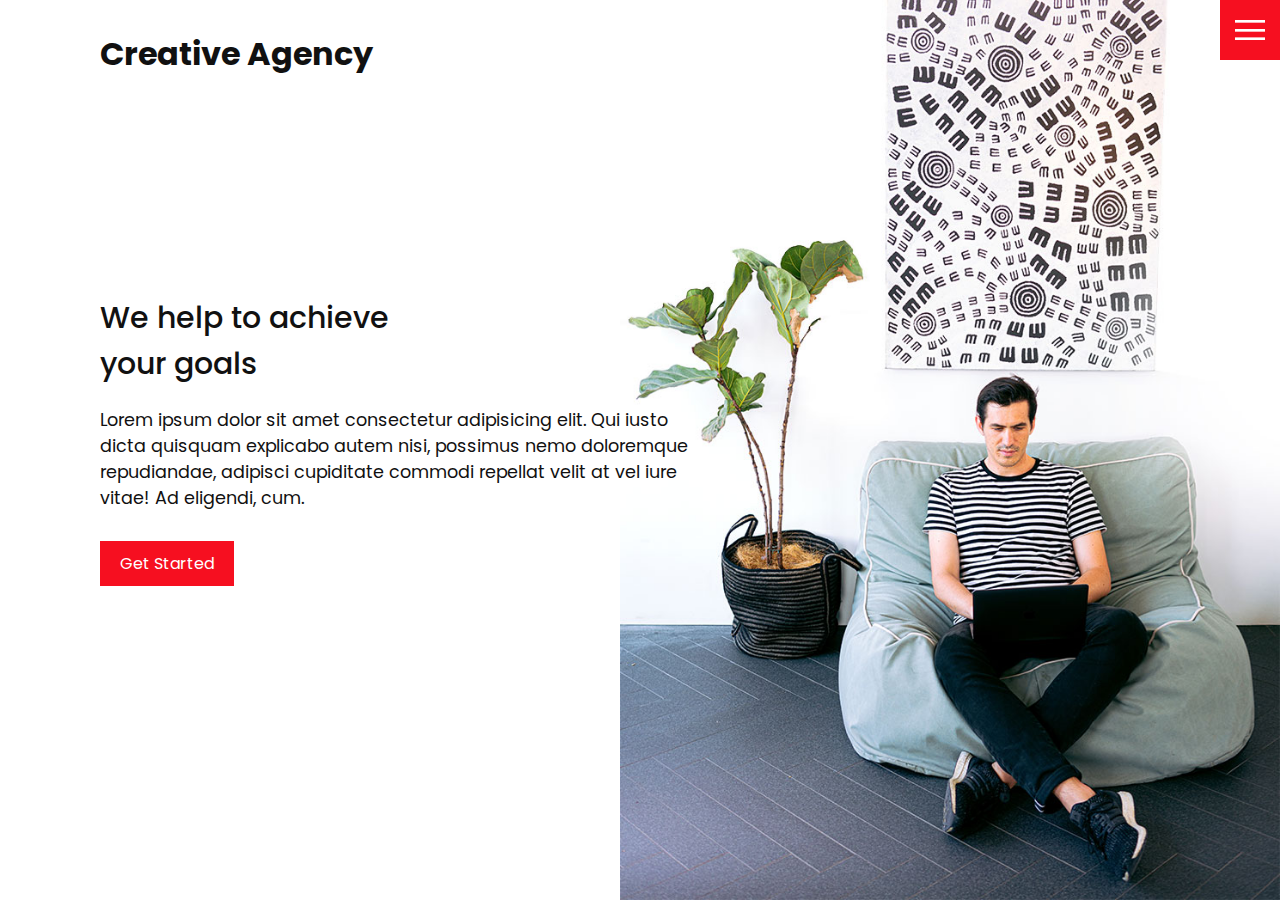
<file: index.html>
<!DOCTYPE html>
<html lang="en">
<head>
    <meta charset="UTF-8">
    <meta http-equiv="X-UA-Compatible" content="IE=edge">
    <meta name="viewport" content="width=device-width, initial-scale=1.0">
    <link rel="stylesheet" href="style/style.css"/>
    <title>Document</title>
</head>
<body>
    <header>
        <div class="logo">Creative Agency</div>
        <div class="toggle"></div>
        <div class="navigation">
            <ul>
                <li><a href="index.html">Home</a></li>
                <li><a href="services.html">Services</a></li>
                <li><a href="work.html">Work</a></li>
                <li><a href="contact.html">Contact</a></li>
            </ul>

            <div class="social-bar">
                <ul>
                    <li>
                        <a href="https://facebook.com">
                            <img src="images/facebook.png" target="_blank" alt=""/>
                        </a>
                    </li>
                    <li>
                        <a href="https://twitter.com">
                            <img src="images/twitter.png" target="_blank" alt=""/>
                        </a>
                    </li>
                    <li>
                        <a href="https://instagram.com">
                            <img src="images/instagram.png" target="_blank" alt=""/>
                        </a>
                    </li>
                </ul>
                <a href="mailto:you@email.com" class="email-icon">
                    <img src="images/email.png" alt=""/>
                </a>
            </div>
        </div>

      
  
    </header>

    <section class="home">
        <img src="images/home-img.jpg" alt="" class="home-image"/>
        <div class="home-content">
            <h1>We help to achieve <br> your goals</h1>
            <p>
                Lorem ipsum dolor sit amet consectetur adipisicing elit. Qui iusto dicta quisquam explicabo autem nisi, possimus nemo doloremque repudiandae, adipisci cupiditate commodi repellat velit at vel iure vitae! Ad eligendi, cum.
            </p>
            <a href="contact.html" class="btn">Get Started</a>
        </div>
    </section>

    <script src='js/script.js'></script>
</body>
</html>
</file>
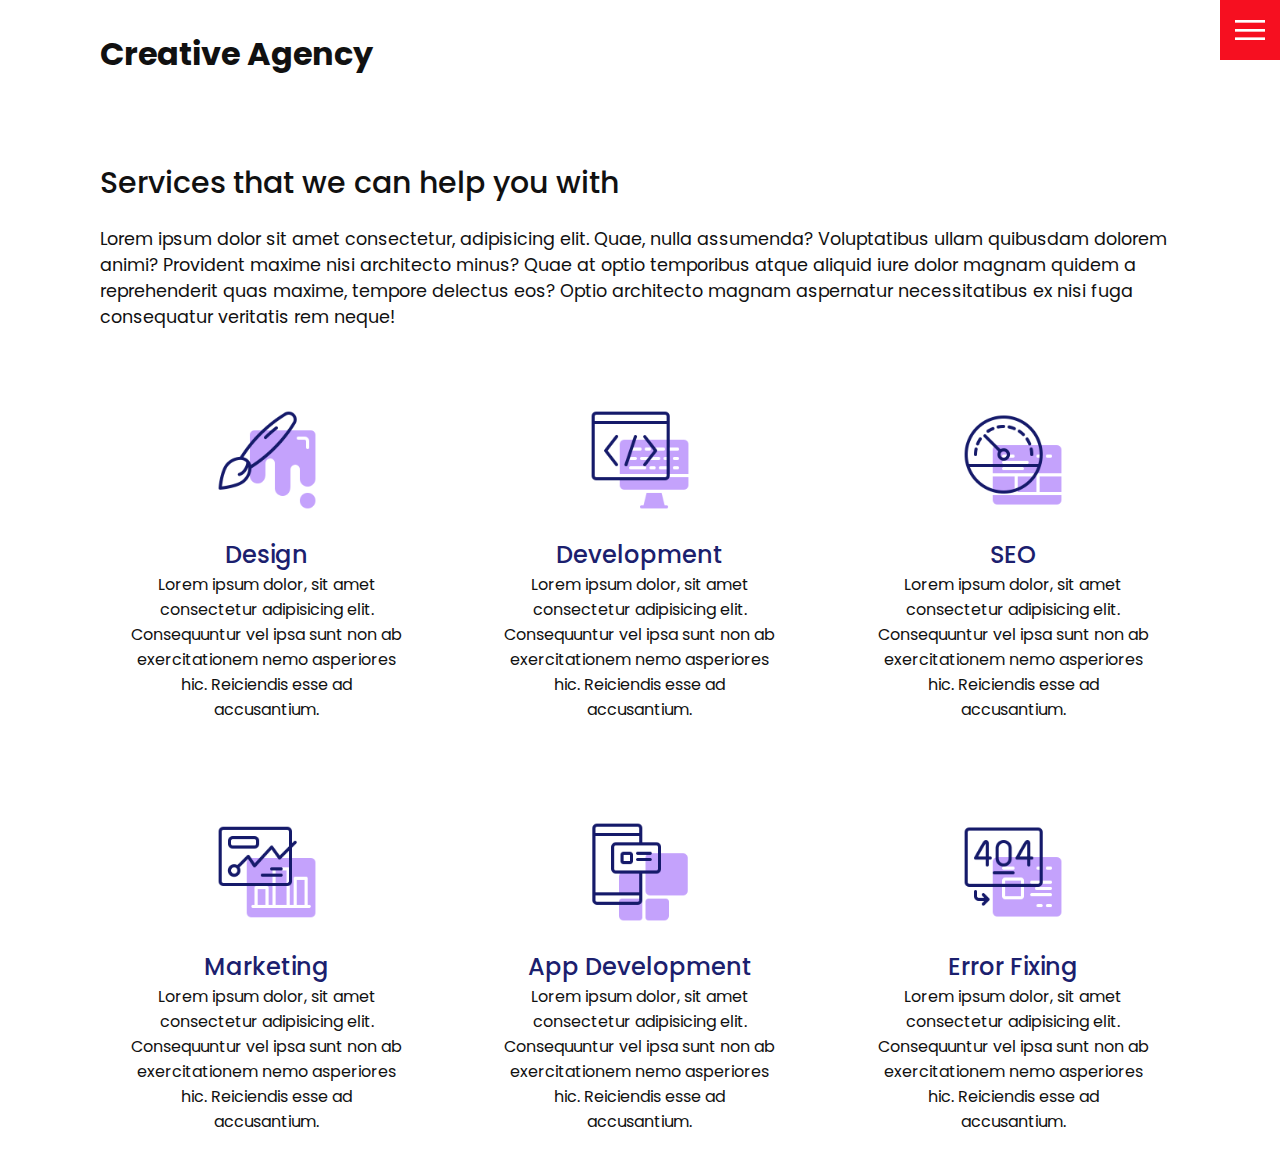
<file: services.html>
<!DOCTYPE html>
<html lang="en">
<head>
    <meta charset="UTF-8">
    <meta http-equiv="X-UA-Compatible" content="IE=edge">
    <meta name="viewport" content="width=device-width, initial-scale=1.0">
    <link rel="stylesheet" href="style/style.css"/>
    <title>Document</title>
</head>
<body>
    <header>
        <div class="logo">Creative Agency</div>
        <div class="toggle"></div>
        <div class="navigation">
            <ul>
                <li><a href="index.html">Home</a></li>
                <li><a href="services.html">Services</a></li>
                <li><a href="work.html">Work</a></li>
                <li><a href="contact.html">Contact</a></li>
            </ul>

            <div class="social-bar">
                <ul>
                    <li>
                        <a href="https://facebook.com">
                            <img src="images/facebook.png" target="_blank" alt=""/>
                        </a>
                    </li>
                    <li>
                        <a href="https://twitter.com">
                            <img src="images/twitter.png" target="_blank" alt=""/>
                        </a>
                    </li>
                    <li>
                        <a href="https://instagram.com">
                            <img src="images/instagram.png" target="_blank" alt=""/>
                        </a>
                    </li>
                </ul>
                <a href="mailto:you@email.com" class="email-icon">
                    <img src="images/email.png" alt=""/>
                </a>
            </div>
        </div>

      
  
    </header>

    <section>
        <div class="title">
            <h1>Services that we can help you with</h1>
            <p>
                Lorem ipsum dolor sit amet consectetur, adipisicing elit. Quae, nulla assumenda? Voluptatibus ullam quibusdam dolorem animi? Provident maxime nisi architecto minus? Quae at optio temporibus atque aliquid iure dolor magnam quidem a reprehenderit quas maxime, tempore delectus eos? Optio architecto magnam aspernatur necessitatibus ex nisi fuga consequatur veritatis rem neque!
            </p>
        </div>
        <div class="services">
            <div class="service">
                <div class="icon">
                    <img src="images/001.png"/>
                </div>
                <h2>Design</h2>
                Lorem ipsum dolor, sit amet consectetur adipisicing elit. Consequuntur vel ipsa sunt non ab exercitationem nemo asperiores hic. Reiciendis esse ad accusantium.
            </div>
            <div class="service">
                <div class="icon">
                    <img src="images/002.png"/>
                </div>
                <h2>Development</h2>
                Lorem ipsum dolor, sit amet consectetur adipisicing elit. Consequuntur vel ipsa sunt non ab exercitationem nemo asperiores hic. Reiciendis esse ad accusantium.
            </div>
    
            <div class="service">
                <div class="icon">
                    <img src="images/003.png"/>
                </div>
                <h2>SEO</h2>
                Lorem ipsum dolor, sit amet consectetur adipisicing elit. Consequuntur vel ipsa sunt non ab exercitationem nemo asperiores hic. Reiciendis esse ad accusantium.
            </div>
    
            <div class="service">
                <div class="icon">
                    <img src="images/004.png"/>
                </div>
                <h2>Marketing</h2>
                Lorem ipsum dolor, sit amet consectetur adipisicing elit. Consequuntur vel ipsa sunt non ab exercitationem nemo asperiores hic. Reiciendis esse ad accusantium.
            </div>
    
            <div class="service">
                <div class="icon">
                    <img src="images/005.png"/>
                </div>
                <h2>App Development</h2>
                Lorem ipsum dolor, sit amet consectetur adipisicing elit. Consequuntur vel ipsa sunt non ab exercitationem nemo asperiores hic. Reiciendis esse ad accusantium.
            </div>
    
            <div class="service">
                <div class="icon">
                    <img src="images/006.png"/>
                </div>
                <h2>Error Fixing</h2>
                Lorem ipsum dolor, sit amet consectetur adipisicing elit. Consequuntur vel ipsa sunt non ab exercitationem nemo asperiores hic. Reiciendis esse ad accusantium.
            </div>
        </div>
    </section>

    <script src='js/script.js'></script>
</body>
</html>
</file>
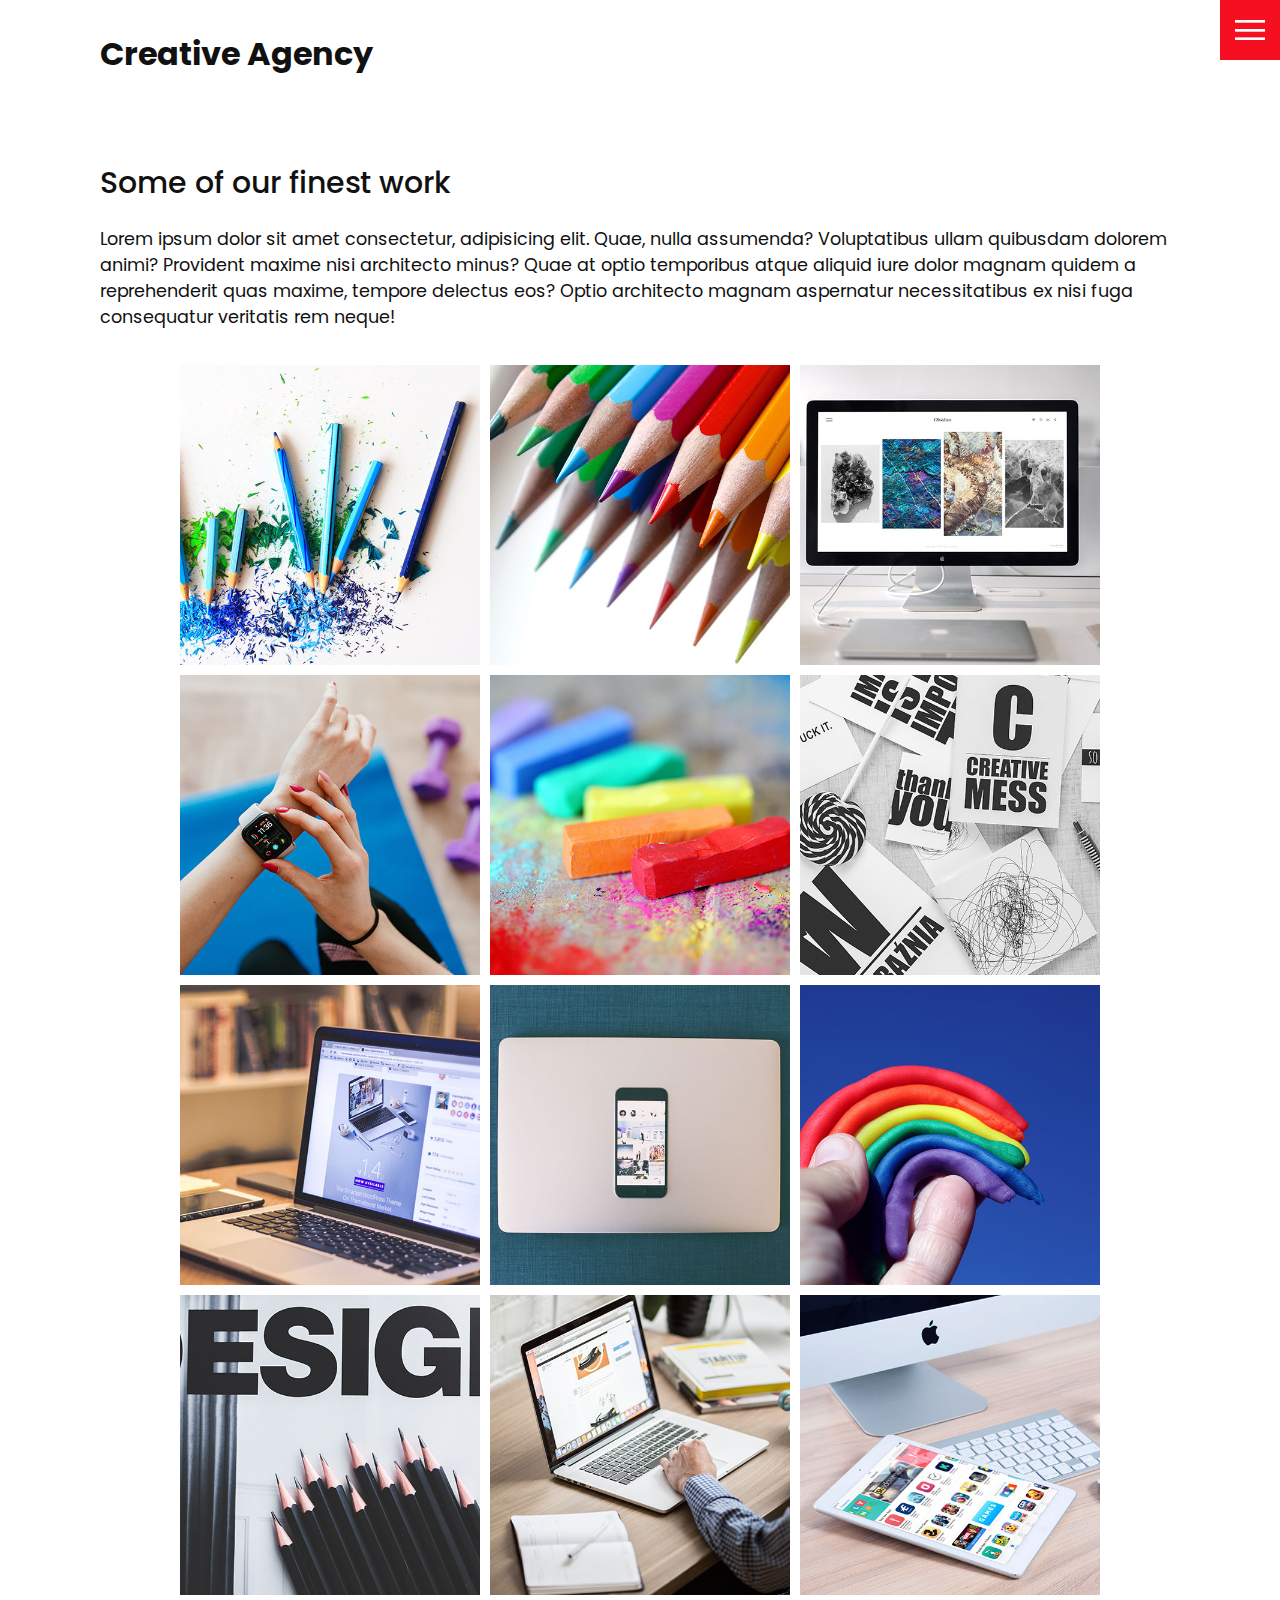
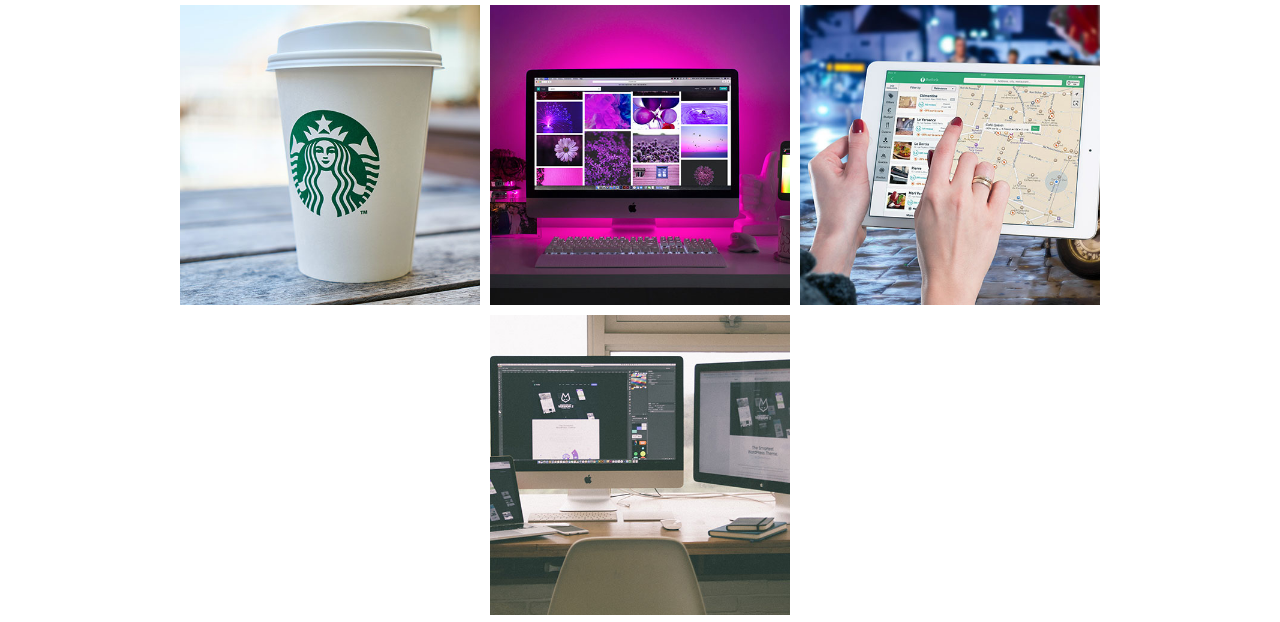
<file: work.html>
<!DOCTYPE html>
<html lang="en">
<head>
    <meta charset="UTF-8">
    <meta http-equiv="X-UA-Compatible" content="IE=edge">
    <meta name="viewport" content="width=device-width, initial-scale=1.0">
    <link rel="stylesheet" href="style/style.css"/>
    <title>Document</title>
</head>
<body>
    <header>
        <div class="logo">Creative Agency</div>
        <div class="toggle"></div>
        <div class="navigation">
            <ul>
                <li><a href="index.html">Home</a></li>
                <li><a href="services.html">Services</a></li>
                <li><a href="work.html">Work</a></li>
                <li><a href="contact.html">Contact</a></li>
            </ul>

            <div class="social-bar">
                <ul>
                    <li>
                        <a href="https://facebook.com">
                            <img src="images/facebook.png" target="_blank" alt=""/>
                        </a>
                    </li>
                    <li>
                        <a href="https://twitter.com">
                            <img src="images/twitter.png" target="_blank" alt=""/>
                        </a>
                    </li>
                    <li>
                        <a href="https://instagram.com">
                            <img src="images/instagram.png" target="_blank" alt=""/>
                        </a>
                    </li>
                </ul>
                <a href="mailto:you@email.com" class="email-icon">
                    <img src="images/email.png" alt=""/>
                </a>
            </div>
        </div>

      
  
    </header>

    <section>
        <div class="title">
            <h1>Some of our finest work</h1>
            <p>
                Lorem ipsum dolor sit amet consectetur, adipisicing elit. Quae, nulla assumenda? Voluptatibus ullam quibusdam dolorem animi? Provident maxime nisi architecto minus? Quae at optio temporibus atque aliquid iure dolor magnam quidem a reprehenderit quas maxime, tempore delectus eos? Optio architecto magnam aspernatur necessitatibus ex nisi fuga consequatur veritatis rem neque!
            </p>
        </div>
        <div class="portfolio">
            <div class="item">
                <img src="images/portfolio-item1.jpg" alt="">
                <div class="action">
                    <a href="#">Launch</a>
                </div>
            </div>
            <div class="item">
                <img src="images/portfolio-item2.jpg" alt="">
                <div class="action">
                    <a href="#">Launch</a>
                </div>
            </div>
            <div class="item">
                <img src="images/portfolio-item3.jpg" alt="">
                <div class="action">
                    <a href="#">Launch</a>
                </div>
            </div>
            <div class="item">
                <img src="images/portfolio-item4.jpg" alt="">
                <div class="action">
                    <a href="#">Launch</a>
                </div>
            </div>
            <div class="item">
                <img src="images/portfolio-item5.jpg" alt="">
                <div class="action">
                    <a href="#">Launch</a>
                </div>
            </div>
            <div class="item">
                <img src="images/portfolio-item6.jpg" alt="">
                <div class="action">
                    <a href="#">Launch</a>
                </div>
            </div>
            <div class="item">
                <img src="images/portfolio-item7.jpg" alt="">
                <div class="action">
                    <a href="#">Launch</a>
                </div>
            </div>
            <div class="item">
                <img src="images/portfolio-item8.jpg" alt="">
                <div class="action">
                    <a href="#">Launch</a>
                </div>
            </div>
            <div class="item">
                <img src="images/portfolio-item9.jpg" alt="">
                <div class="action">
                    <a href="#">Launch</a>
                </div>
            </div>
            <div class="item">
                <img src="images/portfolio-item10.jpg" alt="">
                <div class="action">
                    <a href="#">Launch</a>
                </div>
            </div>
            <div class="item">
                <img src="images/portfolio-item11.jpg" alt="">
                <div class="action">
                    <a href="#">Launch</a>
                </div>
            </div>
            <div class="item">
                <img src="images/portfolio-item12.jpg" alt="">
                <div class="action">
                    <a href="#">Launch</a>
                </div>
            </div>
            <div class="item">
                <img src="images/portfolio-item13.jpg" alt="">
                <div class="action">
                    <a href="#">Launch</a>
                </div>
            </div>
            <div class="item">
                <img src="images/portfolio-item14.jpg" alt="">
                <div class="action">
                    <a href="#">Launch</a>
                </div>
            </div>
            <div class="item">
                <img src="images/portfolio-item15.jpg" alt="">
                <div class="action">
                    <a href="#">Launch</a>
                </div>
            </div>
            <div class="item">
                <img src="images/portfolio-item16.jpg" alt="">
                <div class="action">
                    <a href="#">Launch</a>
                </div>
            </div>
        </div>
     
    </section>

    <script src='js/script.js'></script>
</body>
</html>
</file>
<file: style/style.css>
@import url('https://fonts.googleapis.com/css2?family=Poppins:wght@200;300;400;500;600;700;800;900&display=swap');

:root{
    --primary-color: #f60f20;
    --secondary-color: #1b206e;
}

/* BASE STYLES */
*{
    box-sizing: border-box;
    margin: 0;
    padding: 0
}

html, body{
    color: #111;
    font-family: 'Poppins', sans-serif;
}

h1{
    font-size: 30px;
    font-weight: 500;
}

p{
    margin: 20px 0 10px 0;
    font-size: 1.1rem;
}

section{
    display: flex;
    height: 100vh;
    align-items: center;
    padding: 100px;
    margin-top: 60px;
    flex-direction: column;
}

section.home{
  flex-direction: row;
  margin-top: 0;
}
/* BUTTON */
.btn{
    display: inline-block;
    cursor: pointer;
    background-color: var(--primary-color);
    color: #fff;
    text-decoration: none;
    padding: 10px 20px;
    margin: 20px 0;
    border: 0
}

.btn:hover{
    transform: scale(.98)
}

/* TOGGLE */
.toggle{
    position: fixed;
    top: 0;
    right: 0;
    width: 60px;
    height: 60px;
    background: var(--primary-color) url(../images/menu.png);
    background-position: center;
    background-repeat: no-repeat;
    background-size: 30px;
    z-index: 20;
    cursor: pointer
}

.toggle.active{
    background: var(--primary-color) url(../images/close.png);
    background-position: center;
    background-repeat: no-repeat;
    background-size: 25px;
}

.logo{
    position: absolute;
    top: 30px;
    left: 100px;
    font-size: 2rem;
    font-weight: 700;
    z-index: 20
}


.home-content{
    position: relative;
    z-index: 10;
    max-width: 600px;
}

.home-image{
    position: absolute;
    bottom: 0;
    right: 0;
    height: 110%

}

.navigation{
    position: fixed;
    top: 0;
    left: 100%;
    width: 100%;
    height: 100%;
    background-color: #fff;
    z-index: 15;
    display: flex;
    justify-content: center;
    align-items: center;
}

.navigation.active{
    left: 0
}

.navigation ul{
    position: relative;
}

.navigation ul li{
    position: relative;
    list-style: none;
    text-align: center;
}

.navigation ul li a{
    font-size: 2.2rem;
    color: #111;
    text-decoration: none;
    font-weight: 300;
}

.navigation ul li a:hover{
    color: var(--primary-color)
}

.navigation .social-bar{
    /* border: 1px #ccc solid; */
    position: absolute;
    top: 0;
    left: 0;
    width: 60px;
    height: 100%;
    display: flex;
    justify-content: center;
    align-items: center;
}

.navigation .social-bar a{
    display: inline-block;
    transform: scale(.5)
}

.navigation .email-icon{
    position: absolute;
    bottom: 20px;
    transform: scale(.5)
}

/* SERVICES */

.services{
    margin-top: 40px;
    display: grid;
    grid-template-columns: repeat(3, 1fr);
    gap: 40px;
    text-align: center;
}

.services .service .icon img{
    max-width: 100px
}

.services .service {
    padding: 30px
}

.services .service:hover {
    box-shadow: 0 10px 30px rgba(0, 0, 0, .1);
}

.services .service h2 {
    font-size: 24px;
    font-weight: 500;
    margin-top: 20px;
    color: var(--secondary-color)
}

/* WORKPAGE */

.portfolio{
    display: flex;
    flex-wrap: wrap;
    margin-top: 20px;
    justify-content: center;
}

.portfolio .item{
    position: relative;
    width: 300px;
    height: 300px;
    margin: 5px;
}

.portfolio .item img{
    width: 100%;
    height: 100%
}

.portfolio .item .action{
    position: absolute;
    top: 0;
    left: 0;
    width: 100%;
    height: 100%;
    background: rgba(0, 0, 0, .8);
    display: flex;
    justify-content: center;
    align-items: center;
    opacity: 0;
    transition: .5s;
}

.portfolio .item:hover .action{
    opacity: 1;
}


.portfolio .item .action a{
    color: #fff;
    text-decoration: none;
    padding: 5px 15px;
    border: #fff 1px solid;
}


@media(max-width: 1068px){
    .home-image{
        display: none
    }

    .logo{
        top: 10px;
        left: 40px;
        font-size: 1.5rem;
    }
    section{
        padding: 100px 40px
    }

    .navigation{
        font-size: 2rem;
    }

    .services{
        grid-template-columns: repeat(2, 1fr);
    }
}

@media(max-width: 768px){
    .services{
        grid-template-columns: 1fr;
    }

    .services .service {
        box-shadow: 0 10px 30px rgba(0, 0, 0, .1);
    }
}
</file>
